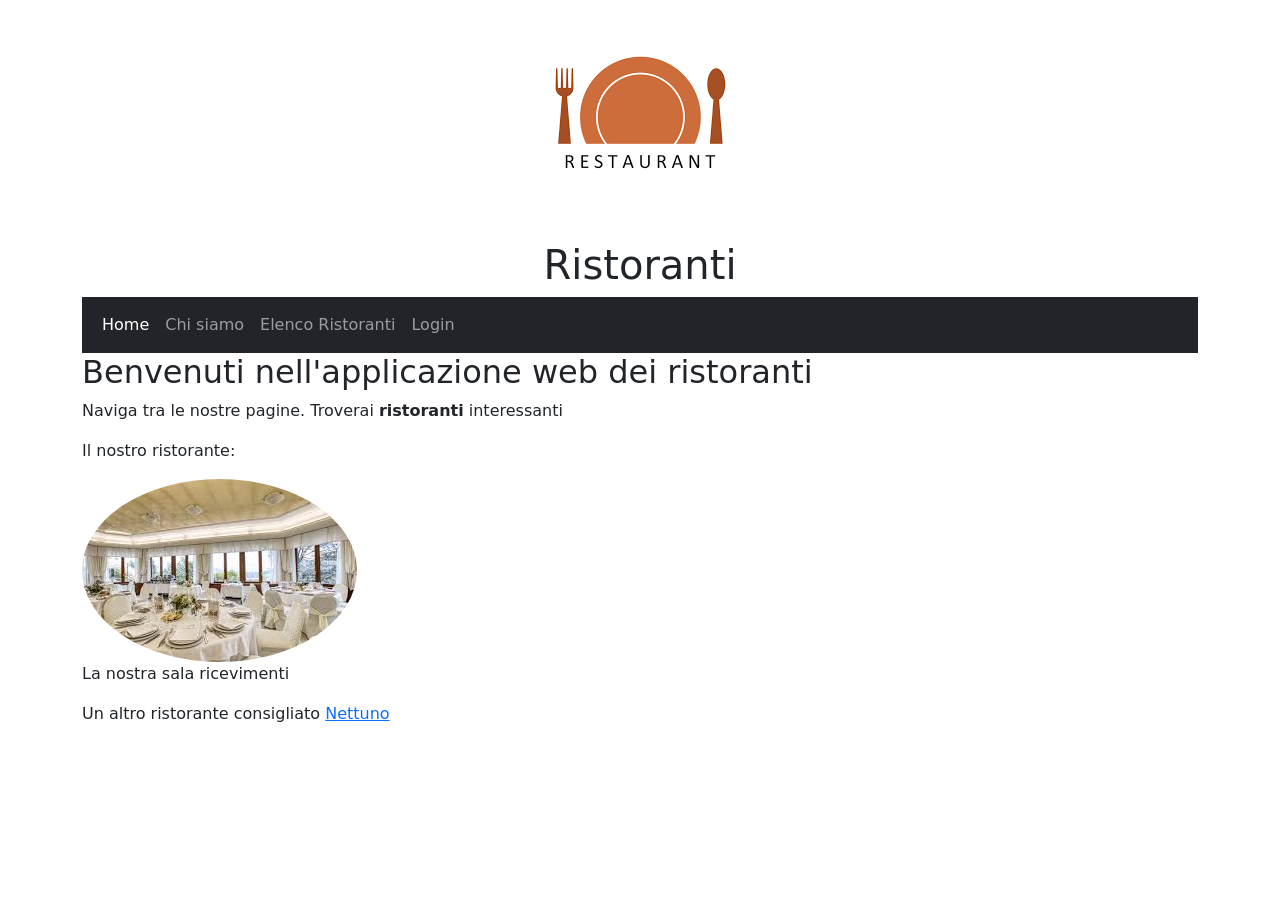
<file: dao_proxy/DemoWebApp2024/target/classes/static/index.html>
<html>
<head>
    <title>Ristoranti</title>
    <link rel="stylesheet" href="css/generico.css" />

    <link href="https://cdn.jsdelivr.net/npm/bootstrap@5.3.3/dist/css/bootstrap.min.css" rel="stylesheet">

    <!-- Latest compiled JavaScript -->
    <script src="https://cdn.jsdelivr.net/npm/bootstrap@5.3.3/dist/js/bootstrap.bundle.min.js"></script>
</head>
<body class="container">
    <header id="primoheader">
        <figure>
            <img id="primoheader" src="images/logo.png" /></figure>
        <h1>Ristoranti</h1>
        <nav class="navbar navbar-expand-sm bg-dark navbar-dark">
            <div class="container-fluid">
            <ul class="navbar-nav">
                <li class="vocemenu nav-item"><a class="nav-link active">Home</a></li>
                <li class="vocemenu nav-item"><a class="nav-link" href="chisiamo.html">Chi siamo</a></li>
                <li class="vocemenu nav-item"><a class="nav-link" href="ristoranti">Elenco Ristoranti</a></li>
                <li class="vocemenu nav-item"><a class="nav-link" href="login.html">Login</a></li>
            </ul>
            </div>
        </nav>

    </header>
    <h2>Benvenuti nell'applicazione web dei ristoranti</h2>
    <p>Naviga tra le nostre pagine. Troverai <strong>ristoranti</strong> interessanti</p>
    <p>Il nostro ristorante:</p>
    <figure>
        <img class="rounded-circle" src="images/fotoristorante.jpeg" />
        <figcaption>La nostra sala ricevimenti</figcaption>
    </figure>
    <aside class="vocemenu">
        Un altro ristorante consigliato <a href="https://www.ristorantepizzerianettuno.com/">Nettuno</a>
    </aside>
</body>
</html>
</file>
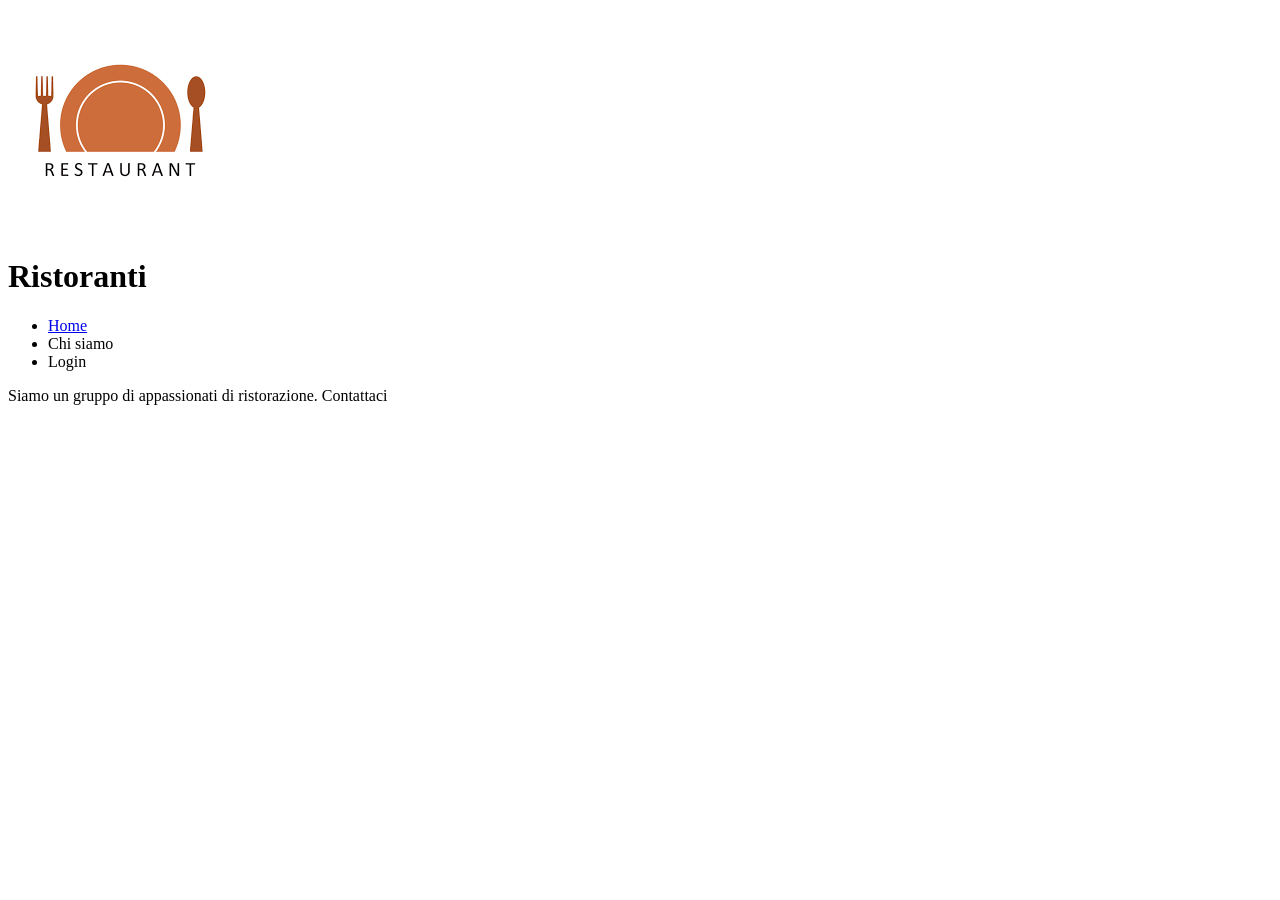
<file: dao_proxy/DemoWebApp2024/target/classes/static/chisiamo.html>
<!DOCTYPE html>
<html lang="en">
<head>
    <meta charset="UTF-8">
    <title>Chi Siamo</title>
</head>
<body>
<header>
    <img src="images/logo.png" />
    <h1>Ristoranti</h1>
    <nav>
        <ul>
            <li><a href="/">Home</a></li>
            <li>Chi siamo</li>
            <li>Login</li>
        </ul>
    </nav>

</header>
    Siamo un gruppo di appassionati di ristorazione. Contattaci
</body>
</html>
</file>
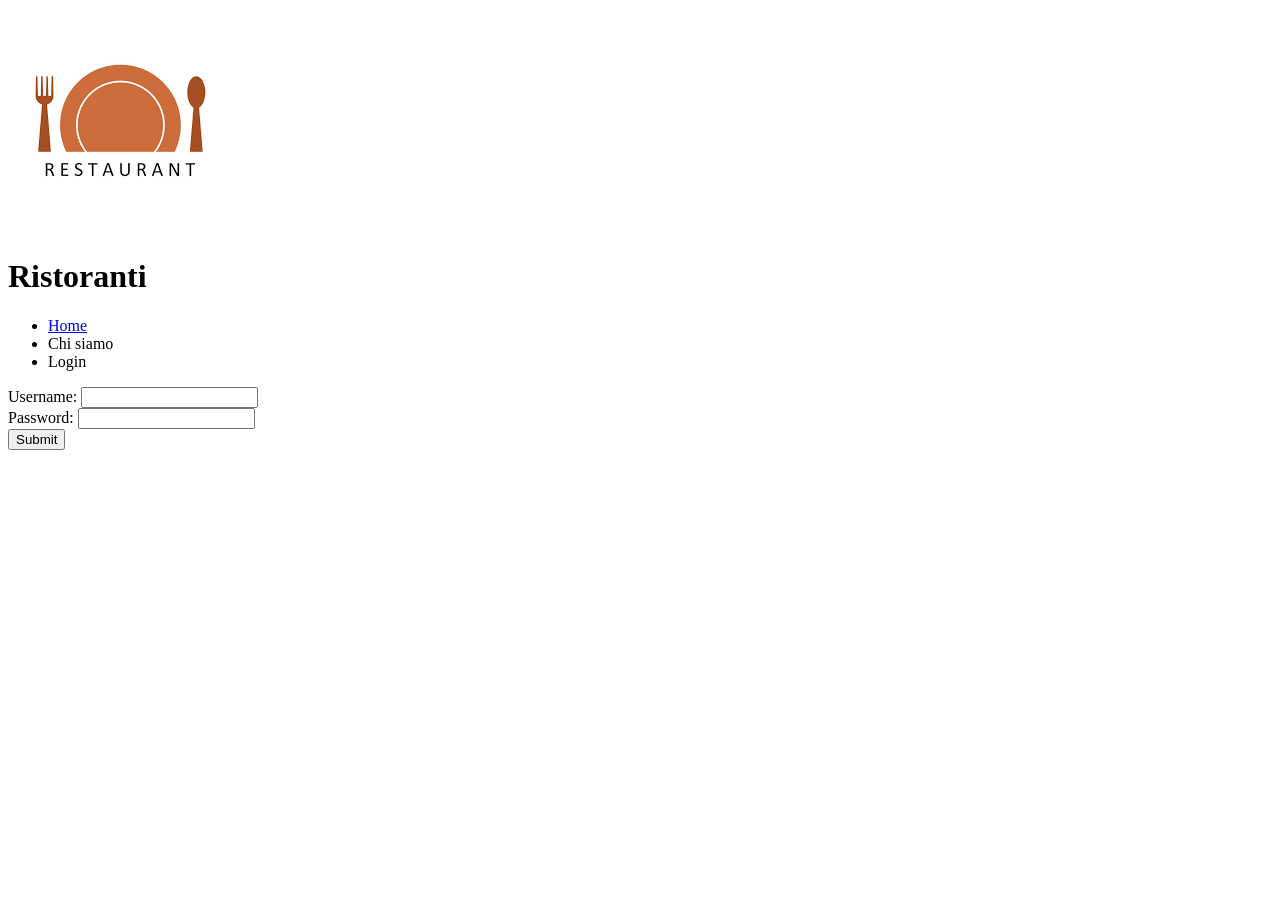
<file: dao_proxy/DemoWebApp2024/target/classes/static/login.html>
<!DOCTYPE html>
<html lang="en">
<head>
    <meta charset="UTF-8">
    <title>Login</title>
    <script language="javascript" src="js/validateutente.js" >
    </script>
</head>
<body>
<header>
    <img src="images/logo.png" />
    <h1>Ristoranti</h1>
    <nav>
        <ul>
            <li><a href="/">Home</a></li>
            <li>Chi siamo</li>
            <li>Login</li>
        </ul>
    </nav>

</header>
<!-- onsubmit="validate(event);" -->
<form id="formSubmit" method="POST" action="doLogin" >
    <div>
        Username: <input type="text" id="user" name="username" />
    </div>
    <div>
        Password: <input type="password" name="password" />
    </div>
    <div>
        <input type="submit" />
    </div>
</form>

</body>
</html>
</file>
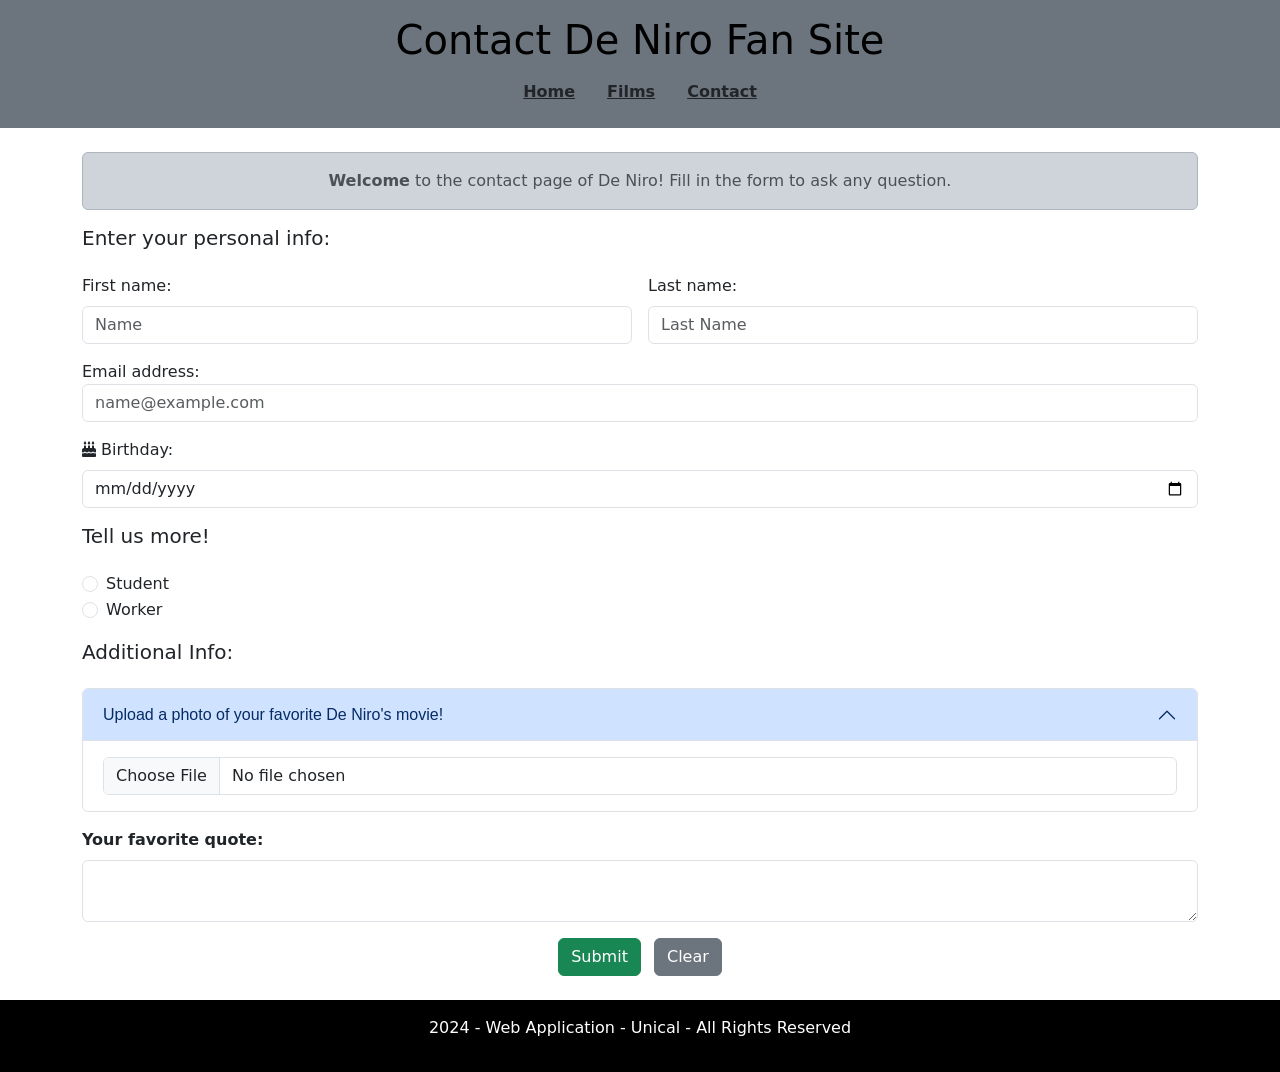
<file: table_form_JS/Es1/target/classes/static/contact.html>
<!DOCTYPE html>
<html lang="en">
<head>
    <meta charset="UTF-8">
    <title>De Niro Fan Site - Contact</title>

    <!-- Aggiunta del link Bootstrap CSS -->
    <link href="https://cdn.jsdelivr.net/npm/bootstrap@5.3.3/dist/css/bootstrap.min.css" rel="stylesheet"
        integrity="sha384-QWTKZyjpPEjISv5WaRU9OFeRpok6YctnYmDr5pNlyT2bRjXh0JMhjY6hW+ALEwIH" crossorigin="anonymous">
    <!-- Aggiunta di Bootstrap JS -->
    <script src="https://cdn.jsdelivr.net/npm/bootstrap@5.3.3/dist/js/bootstrap.bundle.min.js"
          integrity="sha384-YvpcrYf0tY3lHB60NNkmXc5s9fDVZLESaAA55NDzOxhy9GkcIdslK1eN7N6jIeHz" crossorigin="anonymous"></script>
    <!-- Aggiunta di Font Awesome per le icone -->
    <link rel="stylesheet" href="https://cdnjs.cloudflare.com/ajax/libs/font-awesome/6.0.0-beta3/css/all.min.css">

    <link rel="stylesheet" href="css/styles.css">
</head>
<body>

<header class="bg-secondary p-3 mb-4 text-black">
  <div class="container">

    <h1 class="text-center">Contact De Niro Fan Site</h1>
    <nav class="text-center text-white-50">
      <ul class="nav justify-content-center">
        <li class="nav-item"><a class="nav-link text-dark text-decoration-underline" href="home.html">Home</a></li>
        <li class="nav-item"><a class="nav-link text-dark text-decoration-underline" href="films.html">Films</a></li>
        <li class="nav-item"><a class="nav-link text-dark text-decoration-underline" href="contact.html">Contact</a></li>
      </ul>
    </nav>
  </div>
</header>

<main class="container">

  <div class="alert alert-dark text-center" role="alert">
    <strong>Welcome</strong> to the contact page of De Niro! Fill in the form to ask any question.
  </div>

  <!-- Aggiunta di classi Bootstrap per organizzare il form -->
  <form action="/submitQuestion.jsp" class="row g-3">
    <h5>Enter your personal info:</h5>

    <!-- Nome e Cognome -->
    <div class="col-md-6">
      <label for="fname" class="form-label">First name:</label>
      <input type="text" id="fname" class="form-control" placeholder="Name">
    </div>
    <div class="col-md-6">
      <label for="lname" class="form-label">Last name:</label>
      <input type="text" id="lname" class="form-control" placeholder="Last Name">
    </div>

    <!-- Email -->
    <div class="form-group">
      <label for="exampleFormControlInput1">Email address:</label>
      <input type="email" class="form-control" id="exampleFormControlInput1" placeholder="name@example.com">
    </div>

    <!-- Input per la data di nascita -->
    <div class="col-md-12">
      <label for="birthday" class="form-label"><i class="fa-solid fa-cake-candles"></i> Birthday:</label>
      <input type="date" id="birthday" name="birthday" class="form-control">
    </div>

    <h5>Tell us more!</h5>
    <!-- Radio button per la scelta tra studente e lavoratore -->
    <div class="col-md-12">
      <div class="form-check">
        <input type="radio" id="student" name="radio_input_job" value="Student" class="form-check-input">
        <label for="student" class="form-check-label">Student</label>
      </div>
      <div class="form-check">
        <input type="radio" id="worker" name="radio_input_job" value="Worker" class="form-check-input">
        <label for="worker" class="form-check-label">Worker</label>
      </div>
    </div>

    <h5>Additional Info:</h5>
    <!-- Accordion per nascondere o mostrare informazioni aggiuntive -->
    <div class="accordion" id="additionalInfoAccordion">
      <div class="accordion-item">
        <h2 class="accordion-header" id="headingOne">
          <button class="accordion-button" type="button" data-bs-toggle="collapse"
                  data-bs-target="#collapseOne" aria-expanded="true" aria-controls="collapseOne">
            Upload a photo of your favorite De Niro's movie!
          </button>
        </h2>
        <div id="collapseOne" class="accordion-collapse collapse show" aria-labelledby="headingOne"
             data-bs-parent="#additionalInfoAccordion">
          <div class="accordion-body">
            <!-- Input per l'upload -->
            <input type="file" id="photo" name="photo" class="form-control">
          </div>
        </div>
      </div>
    </div>

    <!-- Textarea per la citazione -->
    <div class="col-md-12">
      <label for="question" class="form-label"><strong>Your favorite quote:</strong></label>
      <textarea name="question" id="question" class="form-control"></textarea>
    </div>

    <!-- Pulsanti per submit e reset -->
    <div class="col-md-12 text-center mt-3">
      <input type="submit" value="Submit" class="btn btn-success me-2">
      <input type="reset" value="Clear" class="btn btn-secondary">
    </div>
  </form>
</main>

<!-- [SEMANTIC-TAG] "footer" racchiude il contenuto del piè di pagina -->
<!-- Bootstrap classes per il layout: "bg-black" per il background scuro, "text-center" per centrare il testo, "p-3" per aggiungere padding interno -->
<footer class="bg-black text-center p-3 mt-4 text-white">
  <p>2024 - Web Application - Unical - All Rights Reserved</p>
</footer>

</body>
</html>
</file>
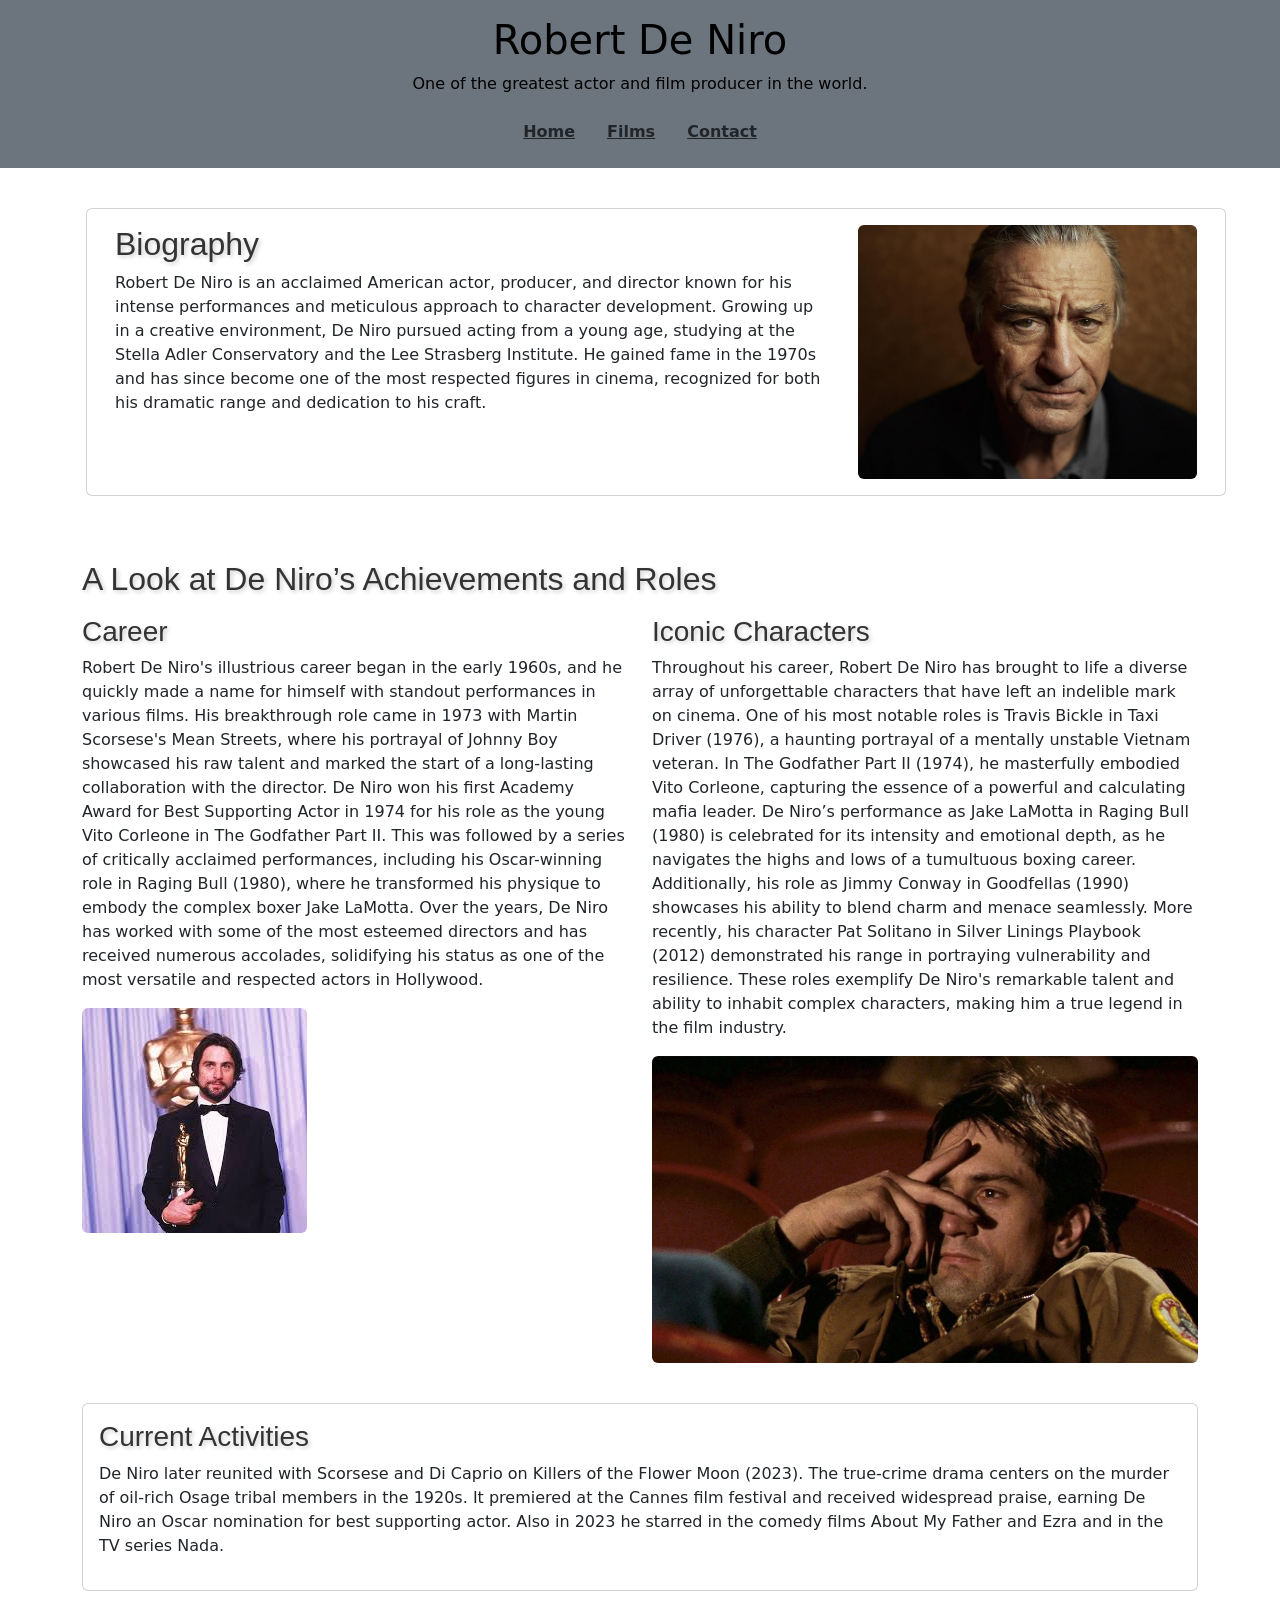
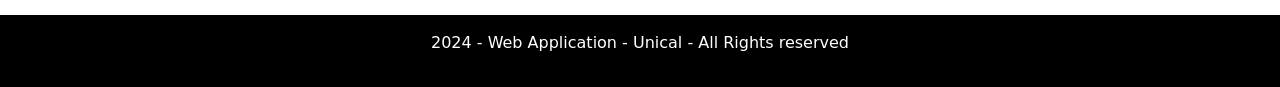
<file: table_form_JS/Es1/target/classes/static/home.html>
<!DOCTYPE html>
<html lang="en">
<head>
  <meta charset="UTF-8">
  <title>De Niro Fan Site</title>

  <!-- Bootstrap CSS -->
  <!-- [Caricamento di Bootstrap via CDN] -->
  <link href="https://cdn.jsdelivr.net/npm/bootstrap@5.3.3/dist/css/bootstrap.min.css" rel="stylesheet"
        integrity="sha384-QWTKZyjpPEjISv5WaRU9OFeRpok6YctnYmDr5pNlyT2bRjXh0JMhjY6hW+ALEwIH" crossorigin="anonymous">
  <!-- Bootstrap JS Bundle con Popper -->
  <script src="https://cdn.jsdelivr.net/npm/bootstrap@5.3.3/dist/js/bootstrap.bundle.min.js"
          integrity="sha384-YvpcrYf0tY3lHB60NNkmXc5s9fDVZLESaAA55NDzOxhy9GkcIdslK1eN7N6jIeHz"
          crossorigin="anonymous"></script>

  <link rel="stylesheet" href="css/styles.css">

</head>
<body>

<header class="bg-secondary p-3 mb-4 text-black">
  <div class="container">

    <h1 class="text-center">Robert De Niro</h1>
    <p class="text-center">One of the greatest actor and film producer in the world.</p>

    <nav class="text-center text-white-50">
      <ul class="nav justify-content-center">
        <li class="nav-item"><a class="nav-link text-dark text-decoration-underline" href="home.html">Home</a></li>
        <li class="nav-item"><a class="nav-link text-dark text-decoration-underline" href="films.html">Films</a></li>
        <li class="nav-item"><a class="nav-link text-dark text-decoration-underline" href="contact.html">Contact</a></li>
      </ul>
    </nav>
  </div>
</header>

<main class="container">
  <section class="mb-5">
    <div class="row">
      <div class="card m-3 d-flex flex-row">
        <div class="row g-0">
          <div class="col-md-8">
            <div class="card-body">
              <h2>Biography</h2>
              <p>
                Robert De Niro is an acclaimed American actor, producer, and director known for his intense
                performances and meticulous approach to character development. Growing up in a creative environment,
                De Niro pursued acting from a young age, studying at the Stella Adler Conservatory and
                the Lee Strasberg Institute. He gained fame in the 1970s and has since become one of
                the most respected figures in cinema, recognized for both his dramatic range and dedication to his craft.
              </p>
            </div>
          </div>
          <div class="col-md-4 p-3 d-flex align-items-center">
            <img src="img/rdn.jpg" alt="De Niro photo" class="img-fluid rounded">
          </div>
        </div>
      </div>
    </div>
  </section>

  <section>
    <h2>A Look at De Niro’s Achievements and Roles</h2>
    <div class="row">
      <div class="col-md-6">
        <article class="mt-2">
          <h3>Career</h3>
          <p>
            Robert De Niro's illustrious career began in the early 1960s, and he quickly made a name
            for himself with standout performances in various films. His breakthrough role came in 1973 with
            Martin Scorsese's Mean Streets, where his portrayal of Johnny Boy showcased his raw talent and
            marked the start of a long-lasting collaboration with the director. De Niro won his first Academy Award
            for Best Supporting Actor in 1974 for his role as the young Vito Corleone in The Godfather Part II.
            This was followed by a series of critically acclaimed performances, including his Oscar-winning role
            in Raging Bull (1980), where he transformed his physique to embody the complex boxer Jake LaMotta.
            Over the years, De Niro has worked with some of the most esteemed directors and has received numerous
            accolades, solidifying his status as one of the most versatile and respected actors in Hollywood.
          </p>
          <img src="img/rdn_oscar.jpg" alt="Photo of De Niro winning the Oscar" class="img-fluid rounded mb-4"/>
        </article>
      </div>

      <div class="col-md-6">
        <article class="mt-2">
          <h3> Iconic Characters </h3>
          <p> Throughout his career, Robert De Niro has brought to life a diverse array of unforgettable
            characters that have left an indelible mark on cinema. One of his most notable roles is Travis Bickle
            in Taxi Driver (1976), a haunting portrayal of a mentally unstable Vietnam veteran. In
            The Godfather Part II (1974), he masterfully embodied Vito Corleone, capturing the essence of a powerful
            and calculating mafia leader. De Niro’s performance as Jake LaMotta in Raging Bull (1980) is
            celebrated for its intensity and emotional depth, as he navigates the highs and lows of a
            tumultuous boxing career. Additionally, his role as Jimmy Conway in Goodfellas (1990) showcases his
            ability to blend charm and menace seamlessly. More recently, his character Pat Solitano in
            Silver Linings Playbook (2012) demonstrated his range in portraying vulnerability and resilience.
            These roles exemplify De Niro's remarkable talent and ability to inhabit complex characters,
            making him a true legend in the film industry.
          </p>
          <img src="img/rdn_td.jpg" alt="Photo of De Niro in Taxi Driver" class="img-fluid rounded mb-4"/>
        </article>
      </div>
    </div>
  </section>

  <section>
    <article>
      <div class="row my-3">
        <div class="col-md-12">
          <div class="card">
            <div class="card-body">
              <h3> Current Activities</h3>
              <p> De Niro later reunited with Scorsese and Di Caprio on Killers of the Flower Moon (2023). The
                true-crime drama centers on the murder of oil-rich Osage tribal members in the 1920s. It premiered at
                the Cannes film festival and received widespread praise, earning De Niro an Oscar nomination for best
                supporting actor. Also in 2023 he starred in the comedy films About My Father and Ezra and in the
                TV series Nada.
              </p>
            </div>
          </div>
        </div>
      </div>
    </article>
  </section>
</main>

<footer class="bg-black  text-center p-3 mt-4 text-white">
  <p> 2024 - Web Application - Unical - All Rights reserved</p>
</footer>
</body>
</html>
</file>
<file: dao_proxy/DemoWebApp2024/target/classes/static/css/generico.css>
header {
    text-align: center;
}

body{
    background-color: yellow;
}

header img {
    border-radius: 50%;
}

/*nav li{
    display: inline;
}*/
</file>
<file: table_form_JS/Es1/target/classes/static/css/styles.css>
/* Modifica il colore e lo stile dei titoli */
h2, h3 {
    color: #333333; /* Colore grigio scuro */
    font-family: 'Arial', sans-serif;
    text-shadow: 2px 2px 4px rgba(0, 0, 0, 0.2); /* Ombra leggera */
}

/* Cambia lo stile della navbar */
.nav-link {
    color: #9b9b9b ; /* Cambia il colore dei link della navbar */
    font-weight: bold; /* Rende il testo in grassetto */
}

.nav-link:hover {
    text-decoration: underline; /* Sottolinea il link al passaggio del mouse */
}

/* Personalizza la tabella */
table {
    border: 3px solid black; /* Cambia il colore del bordo a un grigio scuro */
    border-collapse: collapse;
    border-color: black !important;
}

/* Modifica l'aspetto delle celle della tabella */
th, td {
    border: 2px solid #ddd; /* Bordo chiaro per le celle */
    text-align: center; /* Allinea il testo a sinistra */
}
</file>
